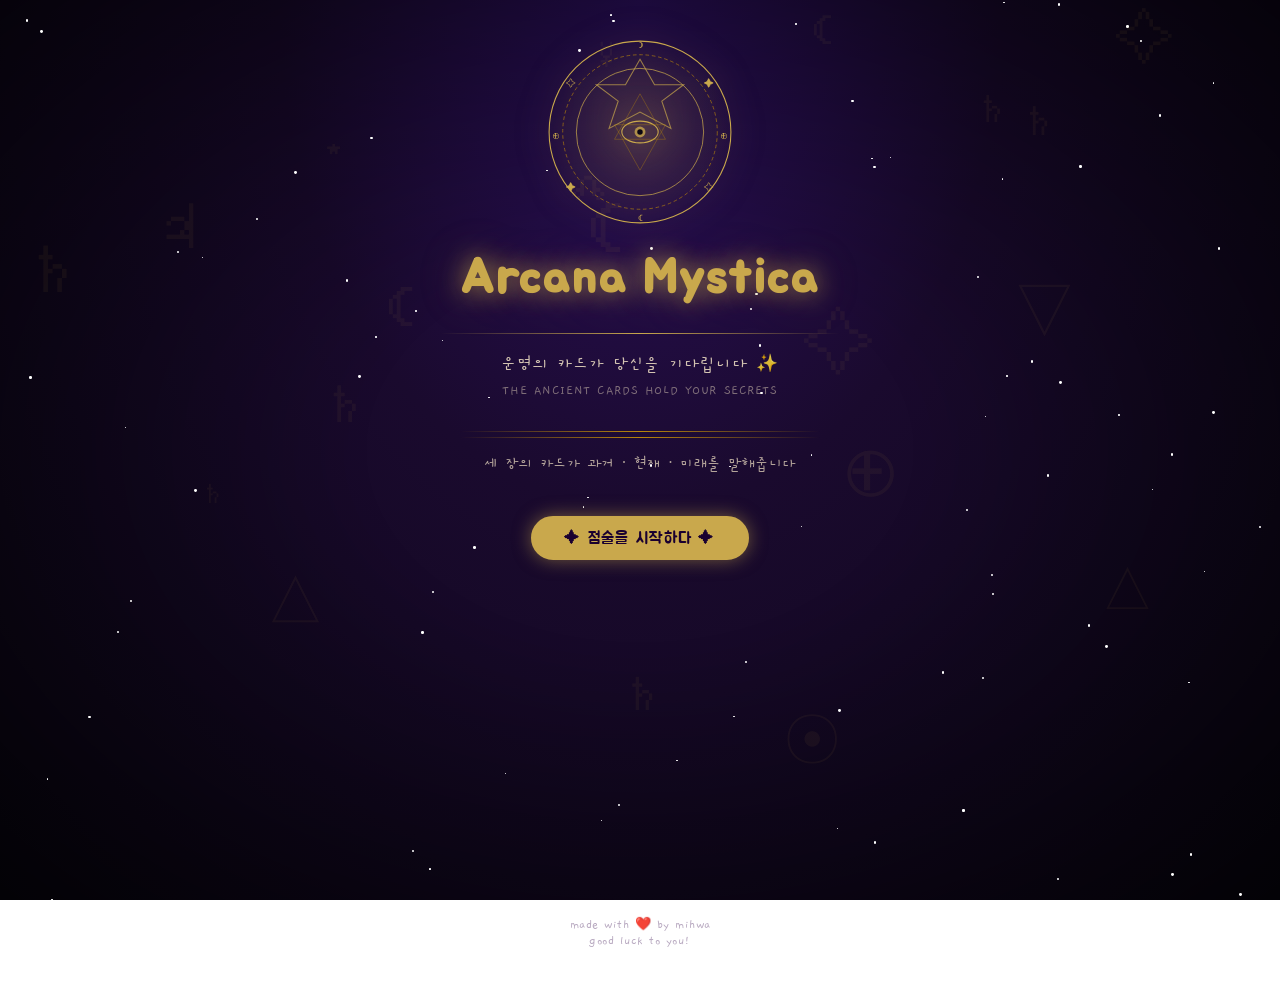
<file: index.html>
<!DOCTYPE html>
<html lang="ko">
<head>
<meta charset="UTF-8">
<meta name="viewport" content="width=device-width, initial-scale=1.0">
<title>Arcana Mystica — 타로 점</title>
<link rel="icon" href="data:image/svg+xml,<svg xmlns='http://www.w3.org/2000/svg' viewBox='0 0 100 100'><text y='.9em' font-size='90'>🔮</text></svg>">
<link rel="preconnect" href="https://fonts.googleapis.com">
<link rel="preconnect" href="https://fonts.gstatic.com" crossorigin>
<link href="https://fonts.googleapis.com/css2?family=Jua&family=Gaegu:wght@400;700&display=swap" rel="stylesheet">
<link rel="stylesheet" href="style.css">
</head>
<body>
<div id="starsLayer"></div>
<div id="bgSyms"></div>

<div id="tarotApp">

  <!-- SCREEN 1: 인트로 -->
  <div class="tarot-screen tarot-active" id="screen1">
    <svg class="occult-ring" viewBox="0 0 220 220" xmlns="http://www.w3.org/2000/svg" aria-hidden="true">
      <defs>
        <radialGradient id="rg1" cx="50%" cy="50%" r="50%">
          <stop offset="0%" stop-color="#c9a84c" stop-opacity="0.15"/>
          <stop offset="100%" stop-color="#c9a84c" stop-opacity="0"/>
        </radialGradient>
      </defs>
      <circle cx="110" cy="110" r="100" fill="url(#rg1)" stroke="#c9a84c" stroke-width="1.2"/>
      <circle cx="110" cy="110" r="85" fill="none" stroke="#b8860b" stroke-width="0.7" stroke-dasharray="4 3"/>
      <circle cx="110" cy="110" r="70" fill="none" stroke="#c9a84c" stroke-width="0.8"/>
      <polygon points="110,30 126,58 158,58 134,76 144,106 110,88 76,106 86,76 62,58 94,58" fill="none" stroke="#c9a84c" stroke-width="1.2" opacity="0.7"/>
      <g font-size="11" fill="#c9a84c" font-family="serif" text-anchor="middle">
        <text x="110" y="18">☽</text><text x="186" y="60">✦</text>
        <text x="202" y="118">⊕</text><text x="186" y="175">✧</text>
        <text x="110" y="208">☾</text><text x="34" y="175">✦</text>
        <text x="18" y="118">⊕</text><text x="34" y="60">✧</text>
      </g>
      <ellipse cx="110" cy="110" rx="20" ry="12" fill="none" stroke="#c9a84c" stroke-width="1.2"/>
      <circle cx="110" cy="110" r="6" fill="#c9a84c" opacity="0.8"/>
      <circle cx="110" cy="110" r="3" fill="#0a0612"/>
      <polygon points="110,68 138,118 82,118" fill="none" stroke="#b8860b" stroke-width="0.8" opacity="0.5"/>
      <polygon points="110,152 82,102 138,102" fill="none" stroke="#b8860b" stroke-width="0.8" opacity="0.5"/>
    </svg>
    <h1 class="tarot-title">Arcana Mystica</h1>
    <div class="tarot-divider"></div>
    <p class="tarot-subtitle">운명의 카드가 당신을 기다립니다 ✨</p>
    <p class="tarot-subtitle tarot-sub2">THE ANCIENT CARDS HOLD YOUR SECRETS</p>
    <div class="tarot-divider-dbl"><span></span><span></span></div>
    <p class="tarot-guide">세 장의 카드가 과거 · 현재 · 미래를 말해줍니다</p>
    <div class="tarot-btns">
      <button class="tarot-btn tarot-btn-gold" id="btnStart">✦ 점술을 시작하다 ✦</button>
    </div>
  </div>

  <!-- SCREEN 2: 카드 선택 -->
  <div class="tarot-screen" id="screen2">
    <h2 class="tarot-h2">🃏 카드를 선택하세요</h2>
    <div class="tarot-divider"></div>
    <div class="pick-status" id="pickStatus">
      <span class="pick-dot" id="dot1"></span>
      <span class="pick-label" id="pickLabel">첫 번째 카드를 고르세요 — 과거</span>
      <span class="pick-dot" id="dot2"></span>
      <span class="pick-dot" id="dot3"></span>
    </div>
    <p class="tarot-guide">고요히 마음을 가라앉히고 — 당신의 손길이 닿는 카드가 운명입니다</p>
    <div id="cardsGrid"></div>
    <div class="tarot-btns">
      <button class="tarot-btn tarot-btn-white tarot-btn-sm" id="btnBack2">← 처음으로</button>
      <button class="tarot-btn tarot-btn-white tarot-btn-sm" id="btnReshuffle">🔀 다시 섞기</button>
    </div>
  </div>

  <!-- SCREEN 3: 결과 -->
  <div class="tarot-screen" id="screen3">
    <h2 class="tarot-h2">🌟 당신의 운세</h2>
    <div class="tarot-divider"></div>
    <div id="threeResults"></div>
    <div class="tarot-btns">
      <button class="tarot-btn tarot-btn-gold tarot-btn-sm" id="btnAgain">✦ 다시 뽑기</button>
      <button class="tarot-btn tarot-btn-white tarot-btn-sm" id="btnBack3">← 처음으로</button>
    </div>
  </div>

</div>

 <!-- 푸터 -->
  <footer style="
    position: relative;
    z-index: 1;
    text-align: center;
    padding: 16px 20px 32px;
    font-size: 0.82rem;
    color: #B8A9C0;
    letter-spacing: 0.5px;
  ">
    made with ❤️ by mihwa<br/>
    good luck to you!
  </footer> 
  

<script src="script.js"></script>
</body>
</html>
</file>
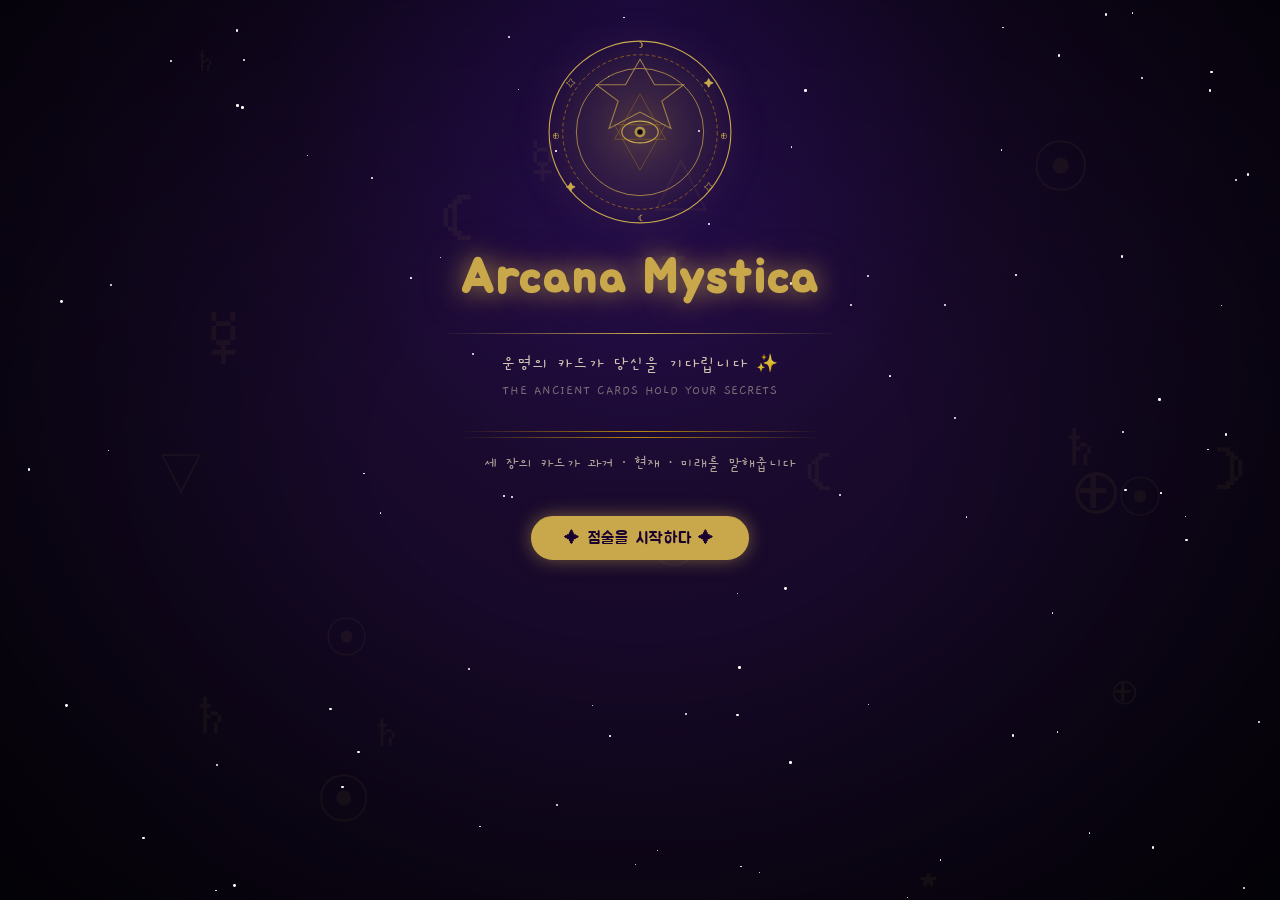
<file: index (1).html>
<!DOCTYPE html>
<html lang="ko">
<head>
<meta charset="UTF-8">
<meta name="viewport" content="width=device-width, initial-scale=1.0">
<title>Arcana Mystica — 타로 점</title>
<link rel="icon" href="data:image/svg+xml,<svg xmlns='http://www.w3.org/2000/svg' viewBox='0 0 100 100'><text y='.9em' font-size='90'>🔮</text></svg>">
<link rel="preconnect" href="https://fonts.googleapis.com">
<link rel="preconnect" href="https://fonts.gstatic.com" crossorigin>
<link href="https://fonts.googleapis.com/css2?family=Jua&family=Gaegu:wght@400;700&display=swap" rel="stylesheet">
<link rel="stylesheet" href="style.css">
</head>
<body>
<div id="starsLayer"></div>
<div id="bgSyms"></div>

<div id="tarotApp">

  <!-- SCREEN 1: 인트로 -->
  <div class="tarot-screen tarot-active" id="screen1">
    <svg class="occult-ring" viewBox="0 0 220 220" xmlns="http://www.w3.org/2000/svg" aria-hidden="true">
      <defs>
        <radialGradient id="rg1" cx="50%" cy="50%" r="50%">
          <stop offset="0%" stop-color="#c9a84c" stop-opacity="0.15"/>
          <stop offset="100%" stop-color="#c9a84c" stop-opacity="0"/>
        </radialGradient>
      </defs>
      <circle cx="110" cy="110" r="100" fill="url(#rg1)" stroke="#c9a84c" stroke-width="1.2"/>
      <circle cx="110" cy="110" r="85" fill="none" stroke="#b8860b" stroke-width="0.7" stroke-dasharray="4 3"/>
      <circle cx="110" cy="110" r="70" fill="none" stroke="#c9a84c" stroke-width="0.8"/>
      <polygon points="110,30 126,58 158,58 134,76 144,106 110,88 76,106 86,76 62,58 94,58" fill="none" stroke="#c9a84c" stroke-width="1.2" opacity="0.7"/>
      <g font-size="11" fill="#c9a84c" font-family="serif" text-anchor="middle">
        <text x="110" y="18">☽</text><text x="186" y="60">✦</text>
        <text x="202" y="118">⊕</text><text x="186" y="175">✧</text>
        <text x="110" y="208">☾</text><text x="34" y="175">✦</text>
        <text x="18" y="118">⊕</text><text x="34" y="60">✧</text>
      </g>
      <ellipse cx="110" cy="110" rx="20" ry="12" fill="none" stroke="#c9a84c" stroke-width="1.2"/>
      <circle cx="110" cy="110" r="6" fill="#c9a84c" opacity="0.8"/>
      <circle cx="110" cy="110" r="3" fill="#0a0612"/>
      <polygon points="110,68 138,118 82,118" fill="none" stroke="#b8860b" stroke-width="0.8" opacity="0.5"/>
      <polygon points="110,152 82,102 138,102" fill="none" stroke="#b8860b" stroke-width="0.8" opacity="0.5"/>
    </svg>
    <h1 class="tarot-title">Arcana Mystica</h1>
    <div class="tarot-divider"></div>
    <p class="tarot-subtitle">운명의 카드가 당신을 기다립니다 ✨</p>
    <p class="tarot-subtitle tarot-sub2">THE ANCIENT CARDS HOLD YOUR SECRETS</p>
    <div class="tarot-divider-dbl"><span></span><span></span></div>
    <p class="tarot-guide">세 장의 카드가 과거 · 현재 · 미래를 말해줍니다</p>
    <div class="tarot-btns">
      <button class="tarot-btn tarot-btn-gold" id="btnStart">✦ 점술을 시작하다 ✦</button>
    </div>
  </div>

  <!-- SCREEN 2: 카드 선택 -->
  <div class="tarot-screen" id="screen2">
    <h2 class="tarot-h2">🃏 카드를 선택하세요</h2>
    <div class="tarot-divider"></div>
    <div class="pick-status" id="pickStatus">
      <span class="pick-dot" id="dot1"></span>
      <span class="pick-label" id="pickLabel">첫 번째 카드를 고르세요 — 과거</span>
      <span class="pick-dot" id="dot2"></span>
      <span class="pick-dot" id="dot3"></span>
    </div>
    <p class="tarot-guide">고요히 마음을 가라앉히고 — 당신의 손길이 닿는 카드가 운명입니다</p>
    <div id="cardsGrid"></div>
    <div class="tarot-btns">
      <button class="tarot-btn tarot-btn-white tarot-btn-sm" id="btnBack2">← 처음으로</button>
      <button class="tarot-btn tarot-btn-white tarot-btn-sm" id="btnReshuffle">🔀 다시 섞기</button>
    </div>
  </div>

  <!-- SCREEN 3: 결과 -->
  <div class="tarot-screen" id="screen3">
    <h2 class="tarot-h2">🌟 당신의 운세</h2>
    <div class="tarot-divider"></div>
    <div id="threeResults"></div>
    <div class="tarot-btns">
      <button class="tarot-btn tarot-btn-gold tarot-btn-sm" id="btnAgain">✦ 다시 뽑기</button>
      <button class="tarot-btn tarot-btn-white tarot-btn-sm" id="btnBack3">← 처음으로</button>
    </div>
  </div>

</div>

<script src="script.js"></script>
</body>
</html>
</file>
<file: style.css>
/* ===== RESET ===== */
*, *::before, *::after { margin: 0; padding: 0; box-sizing: border-box; }

/* ===== ROOT ===== */
:root {
  --t-gold: #c9a84c;
  --t-gold-dark: #b8860b;
  --t-gold-light: #e8c060;
  --t-cream: #f5e6c8;
  --t-bg-deep: #0a0612;
  --t-bg-mid: #1a0a2e;
  --t-purple-card: #1e0840;
}

/* ===== BODY ===== */
html, body {
  min-height: 100%;
  overflow-x: hidden;
}
body {
  background: radial-gradient(ellipse at 50% 0%, #2d1060 0%, #1a0a2e 40%, #0a0612 100%);
  background-attachment: fixed;
  font-family: 'Gaegu', cursive;
  color: var(--t-cream);
  position: relative;
}
body::before {
  content: '';
  position: fixed;
  inset: 0;
  pointer-events: none;
  z-index: 0;
  background: radial-gradient(ellipse at 50% 50%, transparent 30%, rgba(0,0,0,0.65) 100%);
}

/* ===== STARS ===== */
#starsLayer {
  position: fixed;
  inset: 0;
  pointer-events: none;
  z-index: 1;
  overflow: hidden;
}
.t-star {
  position: absolute;
  background: #ffffff;
  border-radius: 50%;
  animation: tTwinkle var(--d, 3s) var(--del, 0s) infinite ease-in-out;
}
@keyframes tTwinkle {
  0%, 100% { opacity: var(--min, 0.1); transform: scale(1); }
  50%       { opacity: var(--max, 0.9); transform: scale(1.4); }
}

/* ===== BG SYMBOLS ===== */
#bgSyms {
  position: fixed;
  inset: 0;
  pointer-events: none;
  z-index: 1;
  overflow: hidden;
  opacity: 0.06;
}
.t-bgsym {
  position: absolute;
  color: var(--t-gold);
  animation: tDrift var(--dur, 4s) ease-in-out infinite alternate;
}
@keyframes tDrift {
  0%   { transform: translateY(0); }
  100% { transform: translateY(-10px); }
}

/* ===== APP WRAPPER ===== */
#tarotApp {
  position: relative;
  z-index: 2;
  min-height: 100vh;
  display: flex;
  flex-direction: column;
  align-items: center;
  justify-content: flex-start;
  padding: 2rem 1rem 3rem;
}

/* ===== SCREENS ===== */
.tarot-screen {
  display: none;
  flex-direction: column;
  align-items: center;
  width: 100%;
  max-width: 900px;
  animation: tFadeUp 0.7s ease forwards;
}
.tarot-active {
  display: flex !important;
}
@keyframes tFadeUp {
  from { opacity: 0; transform: translateY(28px); }
  to   { opacity: 1; transform: translateY(0); }
}

/* ===== DIVIDERS ===== */
.tarot-divider {
  width: min(400px, 80%);
  height: 1px;
  background: linear-gradient(90deg, transparent, var(--t-gold), transparent);
  margin: 1.2rem auto;
  border: none;
  display: block;
}
.tarot-divider-dbl {
  display: flex;
  flex-direction: column;
  gap: 5px;
  margin: 1rem auto;
  width: min(360px, 80%);
}
.tarot-divider-dbl span {
  display: block;
  height: 1px;
  background: linear-gradient(90deg, transparent, var(--t-gold-dark), transparent);
}

/* ===== OCCULT RING ===== */
.occult-ring {
  width: clamp(140px, 22vw, 200px);
  height: clamp(140px, 22vw, 200px);
  animation: tSpin 20s linear infinite;
  filter: drop-shadow(0 0 16px rgba(201,168,76,0.6));
  margin-bottom: 1.2rem;
}
@keyframes tSpin {
  from { transform: rotate(0deg); }
  to   { transform: rotate(360deg); }
}

/* ===== TYPOGRAPHY ===== */
.tarot-title {
  font-family: 'Jua', sans-serif;
  font-size: clamp(1.8rem, 5.5vw, 3rem);
  color: var(--t-gold);
  text-align: center;
  letter-spacing: 0.04em;
  text-shadow: 0 0 25px rgba(201,168,76,0.7), 0 0 50px rgba(201,168,76,0.3);
  line-height: 1.2;
  margin-bottom: 0.3rem;
}
.tarot-h2 {
  font-family: 'Jua', sans-serif;
  font-size: clamp(1.1rem, 3.5vw, 1.6rem);
  color: var(--t-gold);
  text-align: center;
  letter-spacing: 0.06em;
  text-shadow: 0 0 15px rgba(201,168,76,0.5);
  margin-bottom: 0.8rem;
}
.tarot-subtitle {
  font-family: 'Gaegu', cursive;
  font-size: clamp(0.9rem, 2.8vw, 1.1rem);
  color: var(--t-cream);
  opacity: 0.85;
  text-align: center;
  letter-spacing: 0.04em;
  margin-bottom: 0.4rem;
}
.tarot-sub2 {
  opacity: 0.45;
  font-size: clamp(0.75rem, 2vw, 0.9rem);
  margin-bottom: 1rem;
}
.tarot-guide {
  font-family: 'Gaegu', cursive;
  font-size: clamp(0.85rem, 2.4vw, 1rem);
  color: var(--t-cream);
  opacity: 0.7;
  text-align: center;
  letter-spacing: 0.03em;
  margin-bottom: 1rem;
}

/* ===== BUTTONS ===== */
.tarot-btns {
  display: flex;
  flex-wrap: wrap;
  justify-content: center;
  gap: 0.6rem;
  margin-top: 1.6rem;
}
.tarot-btn {
  display: inline-block;
  padding: 0.65em 2em;
  font-family: 'Jua', sans-serif;
  font-size: clamp(0.82rem, 2.3vw, 0.98rem);
  letter-spacing: 0.08em;
  cursor: pointer;
  border-radius: 40px;
  transition: all 0.25s ease;
  border: 2px solid var(--t-gold);
  text-decoration: none;
  -webkit-appearance: none;
  appearance: none;
}
.tarot-btn-gold {
  background: var(--t-gold);
  color: #1a0030;
  box-shadow: 0 0 18px rgba(201,168,76,0.5);
}
.tarot-btn-gold:hover {
  background: var(--t-gold-light);
  border-color: var(--t-gold-light);
  box-shadow: 0 0 30px rgba(201,168,76,0.8);
  transform: translateY(-2px);
}
.tarot-btn-white {
  background: rgba(255,255,255,0.92);
  color: #3a1060;
  border-color: rgba(255,255,255,0.8);
  box-shadow: 0 2px 12px rgba(0,0,0,0.35);
}
.tarot-btn-white:hover {
  background: #ffffff;
  border-color: var(--t-gold);
  box-shadow: 0 0 20px rgba(201,168,76,0.4);
  transform: translateY(-2px);
}
.tarot-btn:active { transform: translateY(0) scale(0.97); }
.tarot-btn-sm { padding: 0.5em 1.6em; font-size: clamp(0.76rem, 2vw, 0.88rem); }

/* ===== PICK STATUS ===== */
.pick-status {
  display: flex;
  align-items: center;
  gap: 10px;
  margin-bottom: 0.5rem;
  background: rgba(201,168,76,0.1);
  border: 1px solid rgba(201,168,76,0.3);
  border-radius: 30px;
  padding: 0.5em 1.4em;
  flex-wrap: wrap;
  justify-content: center;
}
.pick-dot {
  width: 14px;
  height: 14px;
  border-radius: 50%;
  border: 2px solid var(--t-gold-dark);
  background: transparent;
  transition: all 0.3s;
  display: inline-block;
  flex-shrink: 0;
}
.pick-dot.filled {
  background: var(--t-gold);
  border-color: var(--t-gold);
  box-shadow: 0 0 8px rgba(201,168,76,0.7);
}
.pick-label {
  font-family: 'Jua', sans-serif;
  font-size: clamp(0.78rem, 2.2vw, 0.92rem);
  color: var(--t-gold);
  letter-spacing: 0.05em;
  text-align: center;
}

/* ===== CARDS GRID ===== */
#cardsGrid {
  display: grid;
  grid-template-columns: repeat(auto-fill, minmax(clamp(70px, 10.5vw, 92px), 1fr));
  gap: clamp(8px, 1.3vw, 13px);
  width: 100%;
  max-width: 820px;
  margin: 0.5rem auto 0;
}
.t-card-wrap {
  perspective: 800px;
  cursor: pointer;
  position: relative;
}
.t-card-wrap.t-selected { cursor: default; }
.t-card-inner {
  position: relative;
  width: 100%;
  padding-top: 160%;
  transform-style: preserve-3d;
  transition: transform 0.75s cubic-bezier(0.4,0,0.2,1);
}
.t-card-wrap:not(.t-selected):hover .t-card-inner {
  transform: translateY(-6px);
}
.t-card-wrap.t-flipped .t-card-inner {
  transform: rotateY(180deg) translateY(-4px);
}
.t-card-face {
  position: absolute;
  inset: 0;
  backface-visibility: hidden;
  -webkit-backface-visibility: hidden;
  border-radius: 8px;
  display: flex;
  flex-direction: column;
  align-items: center;
  justify-content: center;
  padding: 6px;
}
.t-card-back {
  background: linear-gradient(135deg, #1e0840, #2d0a5e);
  border: 1.5px solid var(--t-gold-dark);
  box-shadow: inset 0 0 16px rgba(201,168,76,0.12);
}
.t-card-wrap:not(.t-selected):hover .t-card-back {
  box-shadow: inset 0 0 16px rgba(201,168,76,0.12), 0 0 18px rgba(201,168,76,0.4);
}
.t-card-front {
  background: linear-gradient(160deg, #120030, #0a0612);
  border: 1.5px solid var(--t-gold);
  transform: rotateY(180deg);
  box-shadow: 0 0 18px rgba(201,168,76,0.3);
}
.t-card-name {
  font-family: 'Jua', sans-serif;
  font-size: clamp(0.42rem, 1.05vw, 0.58rem);
  color: var(--t-gold);
  text-align: center;
  line-height: 1.3;
  margin-top: 4px;
}
.t-card-icon {
  font-size: clamp(1.1rem, 2.7vw, 1.6rem);
  line-height: 1;
  margin-bottom: 2px;
}
.t-card-rev {
  font-size: clamp(0.34rem, 0.85vw, 0.48rem);
  color: var(--t-gold-dark);
  letter-spacing: 0.06em;
  font-family: 'Gaegu', cursive;
}
.t-card-badge {
  position: absolute;
  top: -8px;
  right: -8px;
  width: 22px;
  height: 22px;
  border-radius: 50%;
  background: var(--t-gold);
  color: #1a0030;
  font-family: 'Jua', sans-serif;
  font-size: 0.7rem;
  display: flex;
  align-items: center;
  justify-content: center;
  z-index: 10;
  box-shadow: 0 0 8px rgba(201,168,76,0.8);
}

/* ===== THREE RESULTS ===== */
#threeResults {
  display: grid;
  grid-template-columns: repeat(auto-fit, minmax(min(260px, 88vw), 1fr));
  gap: 1.2rem;
  width: 100%;
  max-width: 880px;
}
.t-result-card {
  background: linear-gradient(160deg, #1a0840, #0d0520);
  border: 1.5px solid var(--t-gold);
  border-radius: 14px;
  padding: clamp(1.2rem, 3.5vw, 1.8rem);
  text-align: center;
  box-shadow: 0 0 30px rgba(201,168,76,0.18), 0 0 60px rgba(201,168,76,0.07);
}
.t-result-position {
  font-family: 'Jua', sans-serif;
  font-size: clamp(0.7rem, 1.8vw, 0.82rem);
  color: var(--t-gold-dark);
  letter-spacing: 0.15em;
  margin-bottom: 0.5rem;
  padding-bottom: 0.4rem;
  border-bottom: 1px solid rgba(201,168,76,0.2);
}
.t-result-icon {
  font-size: clamp(2.4rem, 6vw, 3.2rem);
  margin: 0.5rem 0 0.3rem;
  filter: drop-shadow(0 0 10px rgba(201,168,76,0.6));
  display: block;
}
.t-result-title {
  font-family: 'Jua', sans-serif;
  font-size: clamp(1.1rem, 3.5vw, 1.5rem);
  color: var(--t-gold);
  text-shadow: 0 0 16px rgba(201,168,76,0.5);
  margin-bottom: 0.2rem;
  letter-spacing: 0.05em;
}
.t-result-en {
  font-family: 'Gaegu', cursive;
  font-size: clamp(0.68rem, 1.8vw, 0.8rem);
  letter-spacing: 0.12em;
  color: var(--t-gold-dark);
  margin-bottom: 0.25rem;
}
.t-result-dir {
  font-family: 'Gaegu', cursive;
  font-size: clamp(0.72rem, 1.9vw, 0.85rem);
  color: var(--t-cream);
  opacity: 0.75;
  margin-bottom: 0.6rem;
}
.t-keywords {
  display: flex;
  flex-wrap: wrap;
  gap: 6px;
  justify-content: center;
  margin: 0.6rem 0;
}
.t-kw {
  border: 1.5px solid var(--t-gold-dark);
  color: var(--t-gold);
  padding: 0.22em 0.75em;
  font-family: 'Jua', sans-serif;
  font-size: clamp(0.6rem, 1.6vw, 0.72rem);
  letter-spacing: 0.08em;
  border-radius: 20px;
  background: rgba(201,168,76,0.1);
}
.t-reading {
  font-family: 'Gaegu', cursive;
  font-size: clamp(0.85rem, 2.2vw, 0.95rem);
  color: var(--t-cream);
  line-height: 1.9;
  opacity: 0.9;
  text-align: left;
  margin-top: 0.7rem;
}

/* ===== RESPONSIVE ===== */
@media (max-width: 600px) {
  #threeResults { grid-template-columns: 1fr; }
  #cardsGrid { grid-template-columns: repeat(auto-fill, minmax(66px, 1fr)); }
}
</file>
